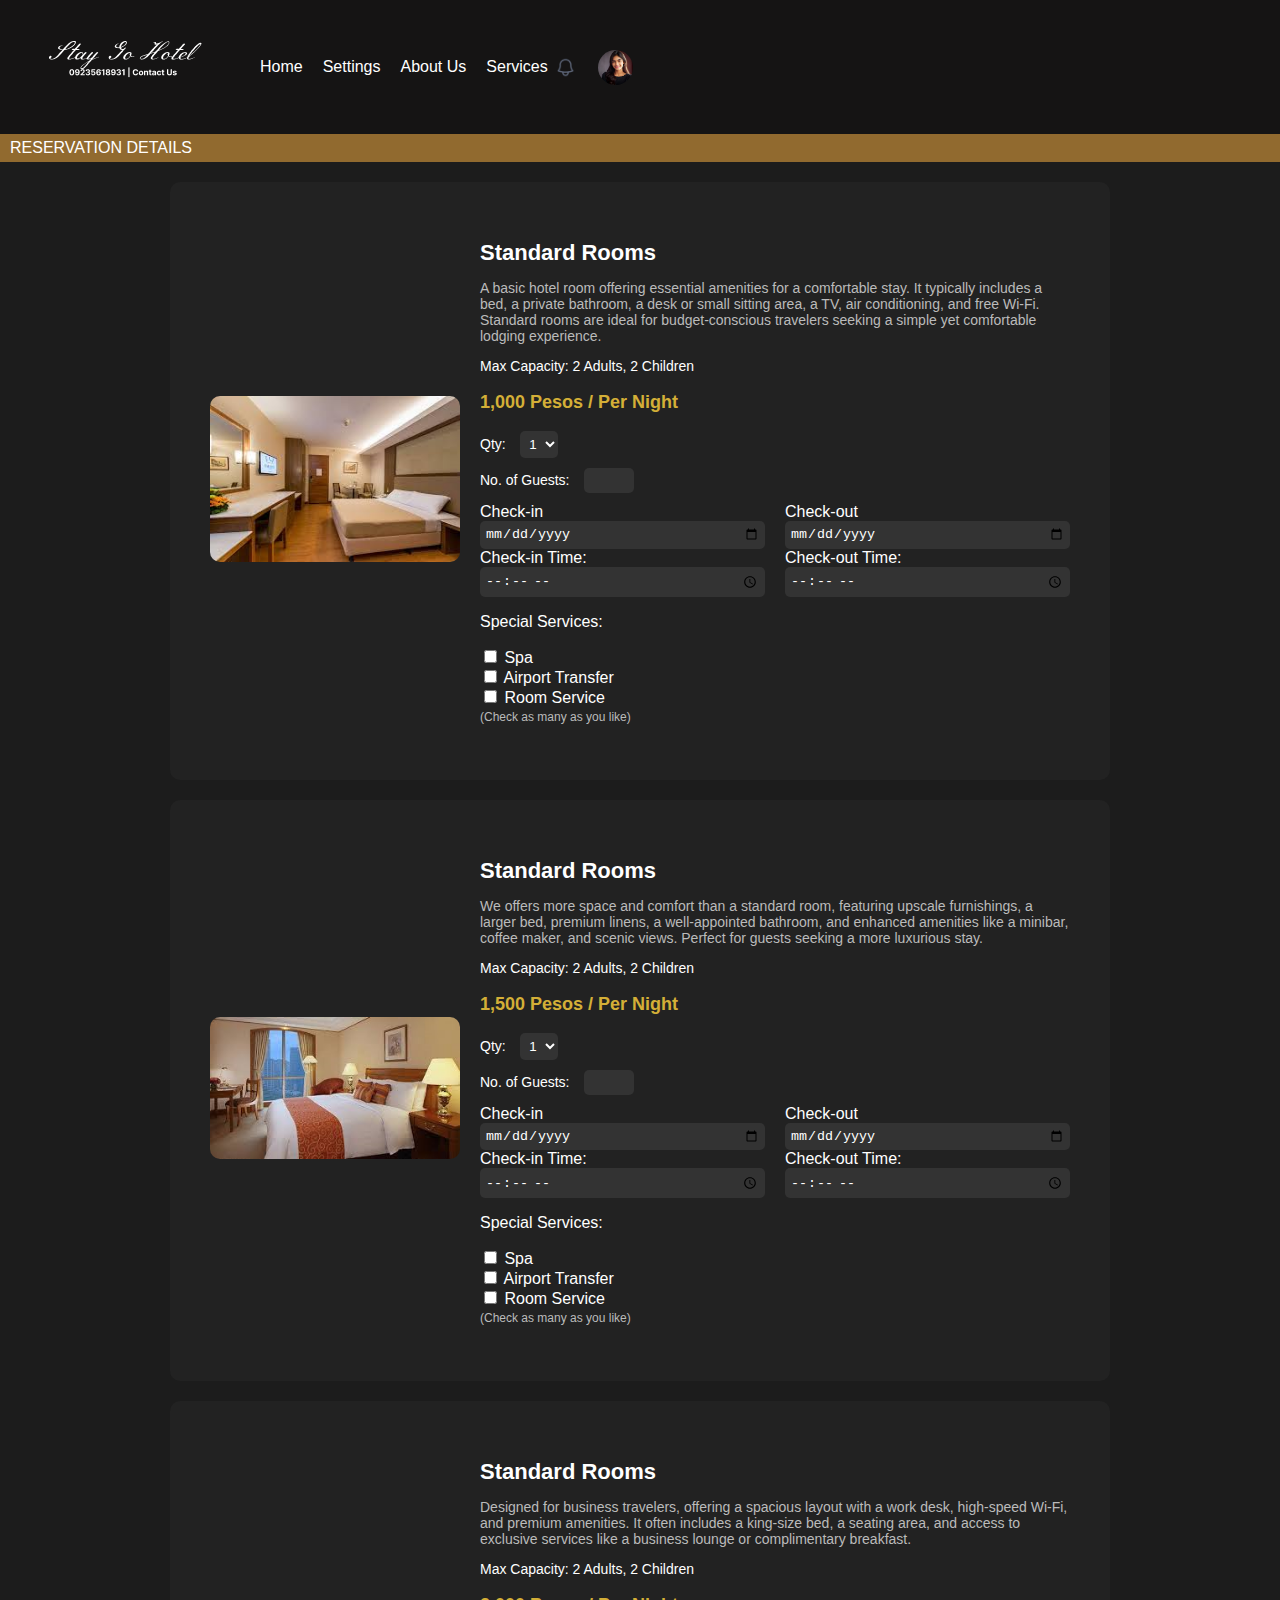
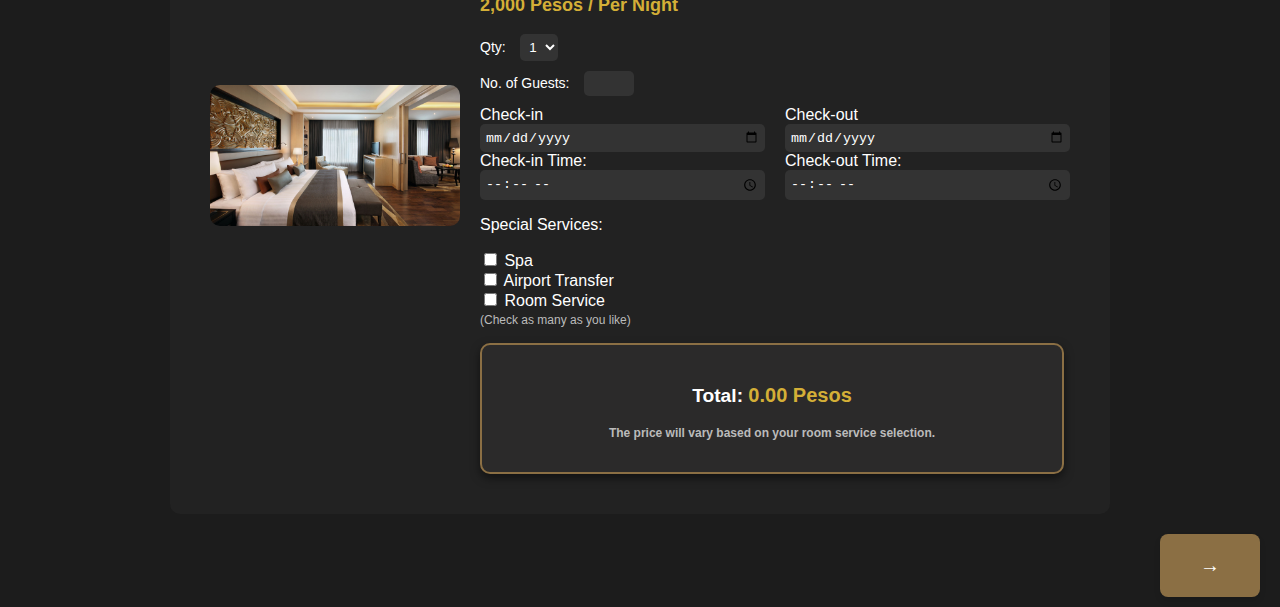
<file: 3room.html>
<!DOCTYPE html>
<html lang="en">
<head>
    <meta charset="UTF-8">
    <meta name="viewport" content="width=device-width, initial-scale=1.0">
    <title>Reservation Details</title>
    <link rel="stylesheet" href="3room.css">
</head>
<body>

    <nav class="navbar">
        <header class="navbar">
            <div class="logo">
                <a href=""><img src="images/logowithcontact.png" alt="Hotel Logo"></a>
            </div>
        <ul class="nav-links">
            <li><a href="#">Home</a></li>
            <li><a href="#">Settings</a></li>
            <li><a href="#">About Us</a></li>
            <li><a href="#">Services</a></li>
        </ul>
        <div class="nav-right">
            <img src="images/Notification.png" alt="Notifications" class="notification">
            <img src="images/pic.png" alt="Profile" class="profile">
        </div>
    </nav>

    <div class="section-header">
        <h2>RESERVATION DETAILS</h2>
    </div>

    <div class="container">
        <div class="content">
            <div class="room-image">
                <img src="images/standard room.png" alt="Standard Room">
            </div>
            <div class="room-details">
                <h2>Standard Rooms</h2>
                <p class="description">
                    A basic hotel room offering essential amenities for a comfortable stay. It typically includes a bed, a private bathroom, a desk or small sitting area, a TV, air conditioning, and free Wi-Fi. Standard rooms are ideal for budget-conscious travelers seeking a simple yet comfortable lodging experience.
                </p>
                <p class="capacity">Max Capacity: 2 Adults, 2 Children</p>
                <p class="price">1,000 Pesos / Per Night</p>

                <div class="input-group">
                    <label>Qty:</label>
                    <select>
                        <option>1</option>
                        <option>2</option>
                        <option>3</option>
                    </select>
                </div>

                <div class="input-group">
                    <label>No. of Guests:</label>
                    <input type="number" min="1" max="4">
                </div>

                <div class="checkin-checkout">
                    <div>
                        <label>Check-in</label>
                        <input type="date">
                    </div>
                    <div>
                        <label>Check-out</label>
                        <input type="date">
                    </div>
                </div>

                <div class="time-selection">
                    <div>
                        <label>Check-in Time:</label>
                        <input type="time">
                    </div>
                    <div>
                        <label>Check-out Time:</label>
                        <input type="time">
                    </div>
                </div>

                <div class="special-services">
                    <p>Special Services:</p>
                    <input type="checkbox"> Spa <br>
                    <input type="checkbox"> Airport Transfer <br>
                    <input type="checkbox"> Room Service <br>
                    <span class="note">(Check as many as you like)</span>
                </div>
            </div>
        </div>
    </div>

    <div class="container">
        <div class="content">
            <div class="room-image">
                <img src="images/deluxe.png" alt="Deluxe Room">
            </div>
            <div class="room-details">
                <h2>Standard Rooms</h2>
                <p class="description">
                    We offers more space and comfort than a standard room, featuring upscale furnishings, a larger bed, premium linens, a well-appointed bathroom, and 
enhanced amenities like a minibar, coffee maker, and scenic views. Perfect for guests seeking a more luxurious stay.
                </p>
                <p class="capacity">Max Capacity: 2 Adults, 2 Children</p>
                <p class="price">1,500 Pesos / Per Night</p>

                <div class="input-group">
                    <label>Qty:</label>
                    <select>
                        <option>1</option>
                        <option>2</option>
                        <option>3</option>
                    </select>
                </div>

                <div class="input-group">
                    <label>No. of Guests:</label>
                    <input type="number" min="1" max="4">
                </div>

                <div class="checkin-checkout">
                    <div>
                        <label>Check-in</label>
                        <input type="date">
                    </div>
                    <div>
                        <label>Check-out</label>
                        <input type="date">
                    </div>
                </div>

                <div class="time-selection">
                    <div>
                        <label>Check-in Time:</label>
                        <input type="time">
                    </div>
                    <div>
                        <label>Check-out Time:</label>
                        <input type="time">
                    </div>
                </div>

                <div class="special-services">
                    <p>Special Services:</p>
                    <input type="checkbox"> Spa <br>
                    <input type="checkbox"> Airport Transfer <br>
                    <input type="checkbox"> Room Service <br>
                    <span class="note">(Check as many as you like)</span>
                </div>
            </div>
        </div>
    </div>

    <div class="container">
        <div class="content">
            <div class="room-image">
                <img src="images/executive.png" alt="Executive Room">
            </div>
            <div class="room-details">
                <h2>Standard Rooms</h2>
                <p class="description">
                    Designed for business travelers, offering a spacious layout with a work desk, high-speed Wi-Fi, and premium amenities. It often includes a king-size bed, 
a seating area, and access to exclusive services like a business lounge or complimentary breakfast.
                </p>
                <p class="capacity">Max Capacity: 2 Adults, 2 Children</p>
                <p class="price">2,000 Pesos / Per Night</p>

                <div class="input-group">
                    <label>Qty:</label>
                    <select>
                        <option>1</option>
                        <option>2</option>
                        <option>3</option>
                    </select>
                </div>

                <div class="input-group">
                    <label>No. of Guests:</label>
                    <input type="number" min="1" max="4">
                </div>

                <div class="checkin-checkout">
                    <div>
                        <label>Check-in</label>
                        <input type="date">
                    </div>
                    <div>
                        <label>Check-out</label>
                        <input type="date">
                    </div>
                </div>

                <div class="time-selection">
                    <div>
                        <label>Check-in Time:</label>
                        <input type="time">
                    </div>
                    <div>
                        <label>Check-out Time:</label>
                        <input type="time">
                    </div>
                </div>

                <div class="special-services">
                    <p>Special Services:</p>
                    <input type="checkbox"> Spa <br>
                    <input type="checkbox"> Airport Transfer <br>
                    <input type="checkbox"> Room Service <br>
                    <span class="note">(Check as many as you like)</span>
                </div>

                <div class="total">
                    <p>Total: <span class="amount">0.00 Pesos</span></p>
                    <p class="note">The price will vary based on your room service selection.</p>
                </div>
            </div>
        </div>
    </div>

    <div class="next-button">
        <button onclick="goToNextPage()">→</button>
        </div>
    
        <script>
        function goToNextPage() {
            window.location.href = "confirmed.html";
        }
        </script>
    

</body>
</html>
</file>
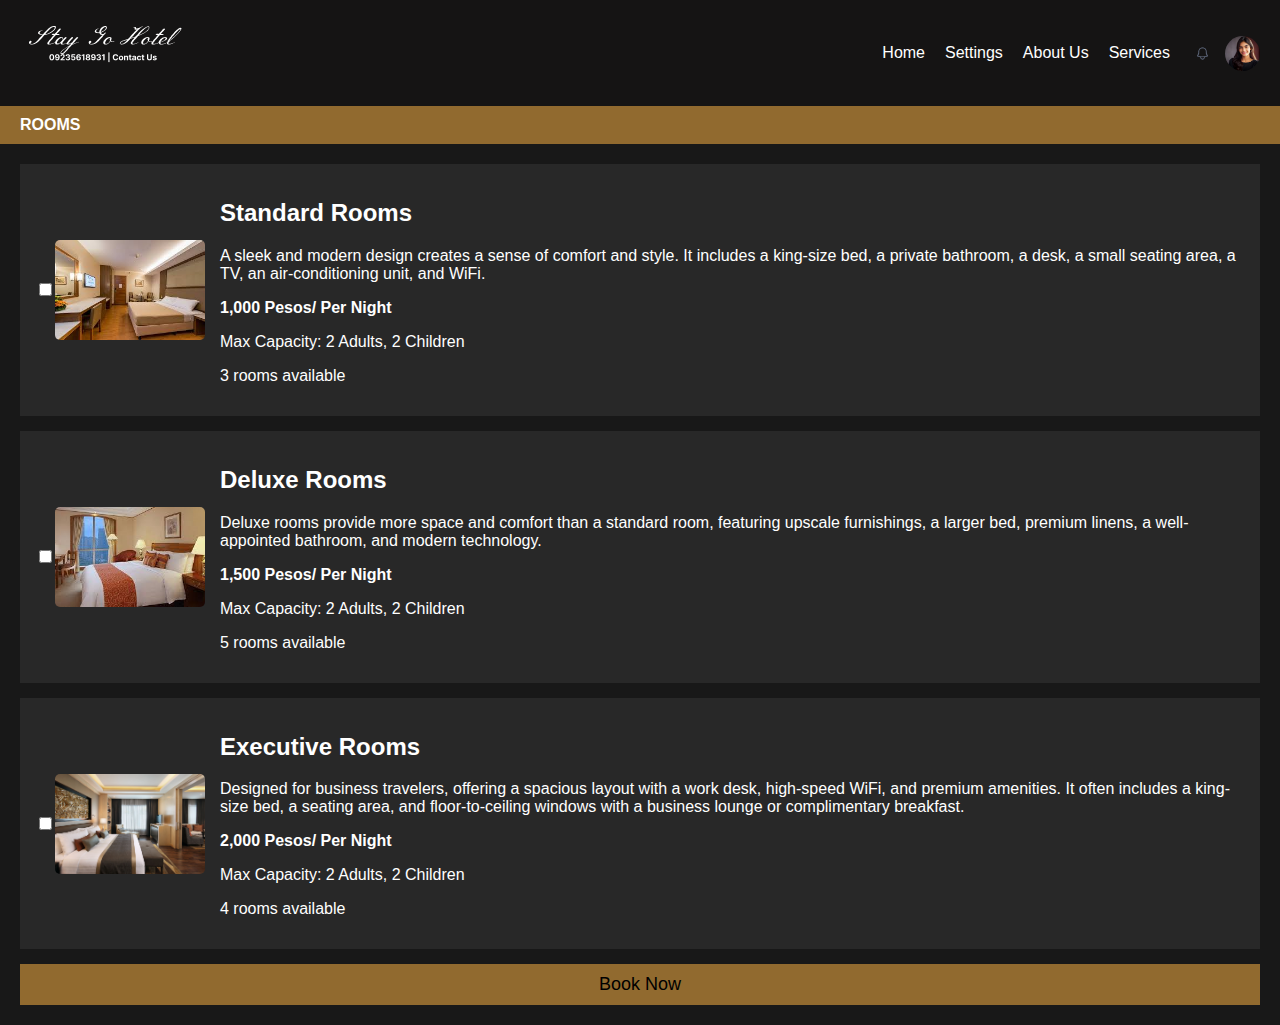
<file: booknow.html>
<!DOCTYPE html>
<html lang="en">
<head>
    <meta charset="UTF-8">
    <meta name="viewport" content="width=device-width, initial-scale=1.0">
    <title>Booking</title>
    <link rel="stylesheet" href="booknow.css">
</head>
<body>
    <header class="navbar">
        <div class="logo">
            <a href=""><img src="images/logowithcontact.png" alt="Hotel Logo"></a>
        </div>
        <nav>
            <a href="#">Home</a>
            <a href="#">Settings</a>
            <a href="#">About Us</a>
            <a href="#">Services</a>
            <img src="images/Notification.png" alt="Notifications" class="icon">
            <img src="images/pic.png" alt="User Avatar" class="avatar">
        </nav>
    </header>

    <div class="rooms-header">ROOMS</div>

    <main class="room-list">
        <div class="room">
            <input type="checkbox">
            <img src="images/standard room.png" alt="Standard Room">
            <div class="room-info">
                <h2>Standard Rooms</h2>
                <p>A sleek and modern design creates a sense of comfort and style. It includes a king-size bed, a private bathroom, a desk, a small seating area, a TV, an air-conditioning unit, and WiFi.</p>
                <p class="price">1,000 Pesos/ Per Night</p>
                <p>Max Capacity: 2 Adults, 2 Children</p>
                <p>3 rooms available</p>
            </div>
        </div>

        <div class="room">
            <input type="checkbox">
            <img src="images/deluxe.png" alt="Deluxe Room">
            <div class="room-info">
                <h2>Deluxe Rooms</h2>
                <p>Deluxe rooms provide more space and comfort than a standard room, featuring upscale furnishings, a larger bed, premium linens, a well-appointed bathroom, and modern technology.</p>
                <p class="price">1,500 Pesos/ Per Night</p>
                <p>Max Capacity: 2 Adults, 2 Children</p>
                <p>5 rooms available</p>
            </div>
        </div>

        <div class="room">
            <input type="checkbox">
            <img src="images/executive.png" alt="Executive Room">
            <div class="room-info">
                <h2>Executive Rooms</h2>
                <p>Designed for business travelers, offering a spacious layout with a work desk, high-speed WiFi, and premium amenities. It often includes a king-size bed, a seating area, and floor-to-ceiling windows with a business lounge or complimentary breakfast.</p>
                <p class="price">2,000 Pesos/ Per Night</p>
                <p>Max Capacity: 2 Adults, 2 Children</p>
                <p>4 rooms available</p>
            </div>
        </div>

        <button class="book-now">Book Now</button>
    </main>
</body>
</html>
</file>
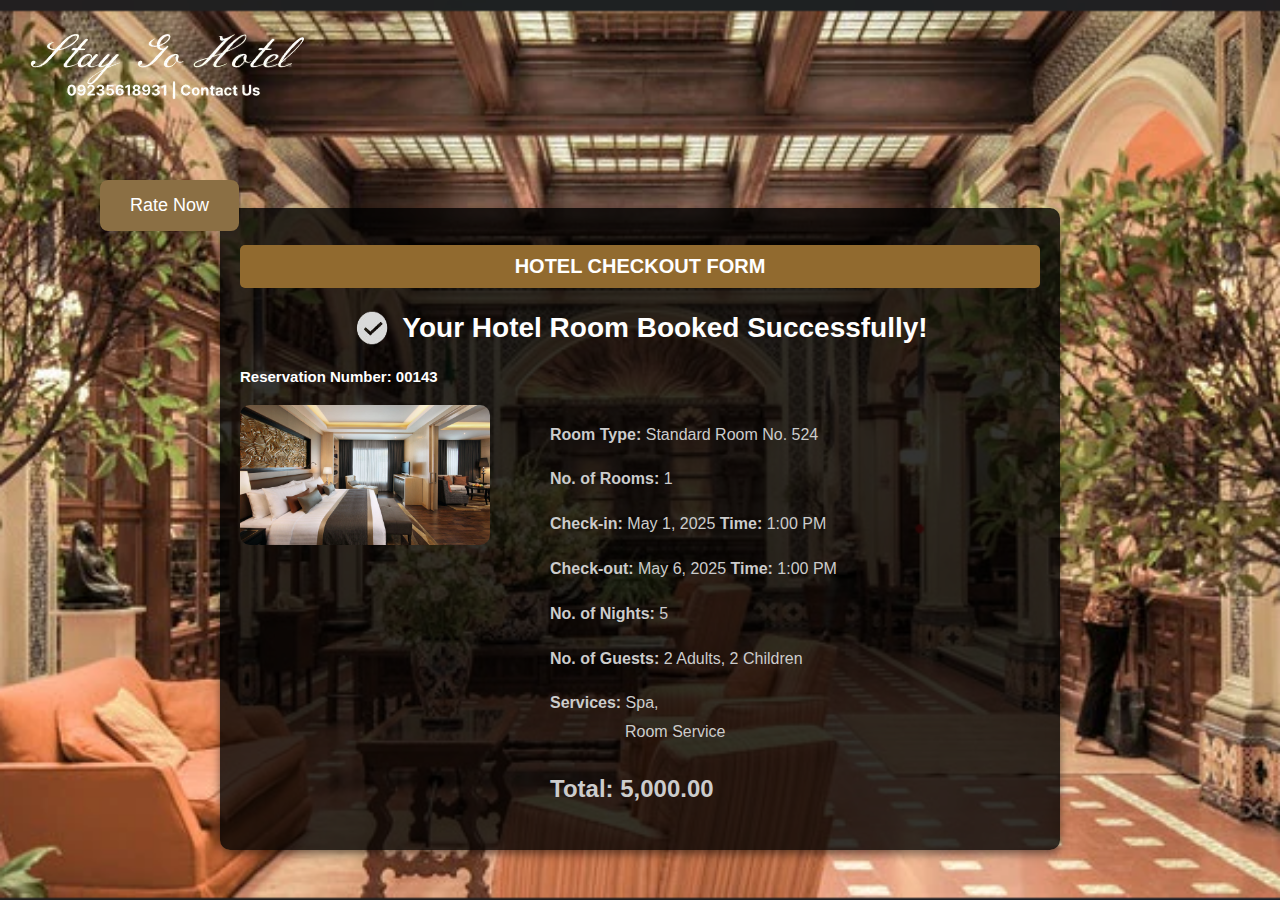
<file: confirmed.html>
<!DOCTYPE html>
<html lang="en">
<head>
    <meta charset="UTF-8">
    <meta name="viewport" content="width=device-width, initial-scale=1.0">
    <title>Hotel Reservation</title>
    <link rel="stylesheet" href="confirmed.css">
    <link href="https://fonts.googleapis.com/css2?family=Meie+Script&display=swap" rel="stylesheet">
</head>
<body>
    <div class="logo">
        <a href=""><img src="images/logo2.png" alt="Hotel Logo"></a>
        <button class="rate-button" onclick="goToFeedback()">Rate Now</button>
    </div>

    <div class="container">
        <div class="section-header">
            <h2>HOTEL CHECKOUT FORM</h2>
        </div>
        <div class="confirmation">
            <img src="images/check.png" alt="Success Icon" class="success-icon">
            <h1>Your Hotel Room Booked Successfully!</h1>
        </div>
        <div class="reservation-number">
            <h2>Reservation Number: 00143</h2>
        </div>
        <div class="content">
            <div class="room-image">
                <img src="images/executive.png" alt="Executive Room">
            </div>
            <div class="room-details">
                <p><strong>Room Type:</strong> Standard Room No. 524</p>
                <p><strong>No. of Rooms:</strong> 1</p>
                <p><strong>Check-in:</strong> May 1, 2025 <strong>Time:</strong> 1:00 PM</p>
                <p><strong>Check-out:</strong> May 6, 2025 <strong>Time:</strong> 1:00 PM</p>
                <p><strong>No. of Nights:</strong> 5</p>
                <p><strong>No. of Guests:</strong> 2 Adults, 2 Children</p>
                <p><strong>Services:</strong> Spa, <br><span class="indented">Room Service</span></p>
                <h2><strong>Total:</strong> 5,000.00</h2>
            </div>
        </div>
    </div>

    <script>
        function goToFeedback() {
            window.location.href = "feedback.html";
        }
    </script>
</body>
</html>
</file>
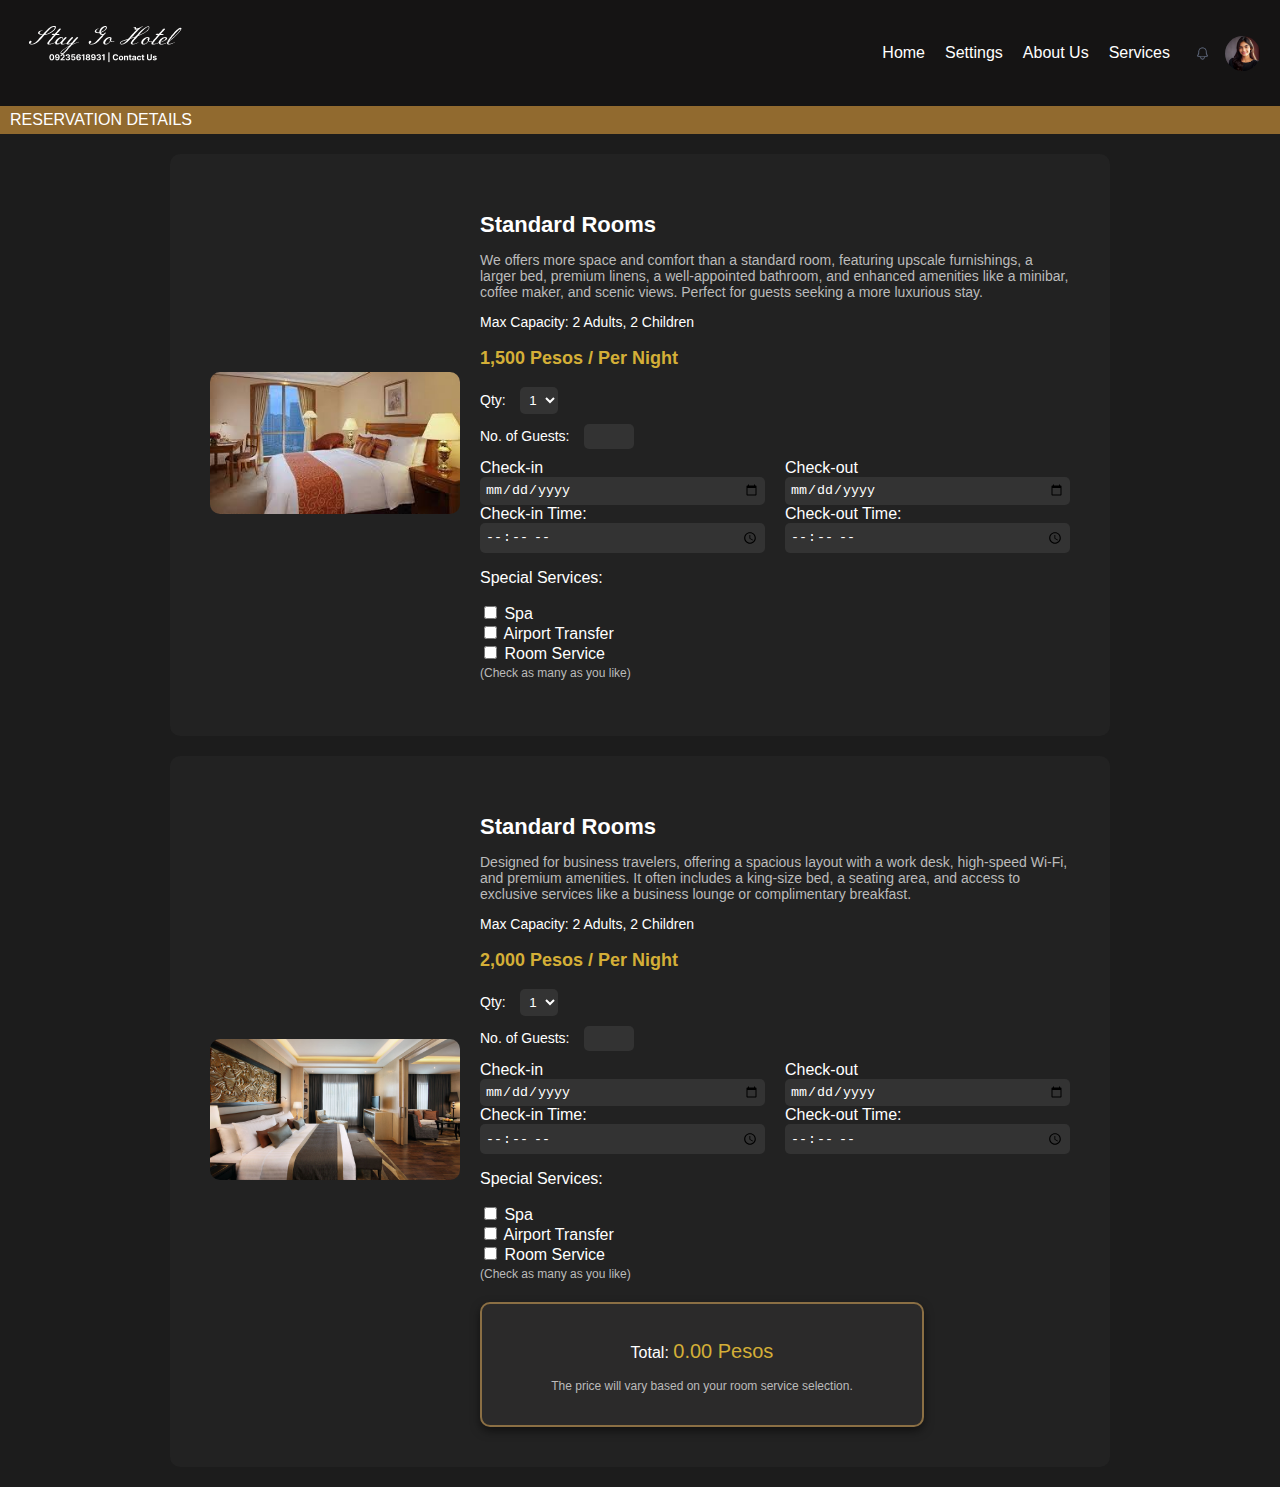
<file: DeluxeExecutive.html>
<!DOCTYPE html>
<html lang="en">
<head>
    <meta charset="UTF-8">
    <meta name="viewport" content="width=device-width, initial-scale=1.0">
    <title>Reservation Details</title>
    <link rel="stylesheet" href="DeluxeExecutive.css">
</head>
<body>
    <header class="navbar">
        <div class="logo">
            <a href=""><img src="images/logowithcontact.png" alt="Hotel Logo"></a>
        </div>
        <nav>
            <a href="#">Home</a>
            <a href="#">Settings</a>
            <a href="#">About Us</a>
            <a href="#">Services</a>
            <img src="images/Notification.png" alt="Notifications" class="icon">
            <img src="images/pic.png" alt="User Avatar" class="avatar">
        </nav>
    </header>
    <div class="section-header">
        <h2>RESERVATION DETAILS</h2>
    </div>

    <div class="container">
        <div class="content">
            <div class="room-image">
                <img src="images/deluxe.png" alt="Standard Room">
            </div>
            <div class="room-details">
                <h2>Standard Rooms</h2>
                <p class="description">
                    We offers more space and comfort than a standard room, featuring upscale furnishings, a larger bed, premium linens, a well-appointed bathroom, and 
enhanced amenities like a minibar, coffee maker, and scenic views. Perfect for guests seeking a more luxurious stay.
                </p>
                <p class="capacity">Max Capacity: 2 Adults, 2 Children</p>
                <p class="price">1,500 Pesos / Per Night</p>

                <div class="input-group">
                    <label>Qty:</label>
                    <select>
                        <option>1</option>
                        <option>2</option>
                        <option>3</option>
                    </select>
                </div>

                <div class="input-group">
                    <label>No. of Guests:</label>
                    <input type="number" min="1" max="4">
                </div>

                <div class="checkin-checkout">
                    <div>
                        <label>Check-in</label>
                        <input type="date">
                    </div>
                    <div>
                        <label>Check-out</label>
                        <input type="date">
                    </div>
                </div>

                <div class="time-selection">
                    <div>
                        <label>Check-in Time:</label>
                        <input type="time">
                    </div>
                    <div>
                        <label>Check-out Time:</label>
                        <input type="time">
                    </div>
                </div>

                <div class="special-services">
                    <p>Special Services:</p>
                    <input type="checkbox"> Spa <br>
                    <input type="checkbox"> Airport Transfer <br>
                    <input type="checkbox"> Room Service <br>
                    <span class="note">(Check as many as you like)</span>
                </div>

            </div>
        </div>
    </div>

    <div class="container">
        <div class="content">
            <div class="room-image">
                <img src="images/executive.png" alt="Standard Room">
            </div>
            <div class="room-details">
                <h2>Standard Rooms</h2>
                <p class="description">
                    Designed for business travelers, offering a spacious layout with a work desk, high-speed Wi-Fi, and premium amenities. It often includes a king-size bed, 
a seating area, and access to exclusive services like a business lounge or complimentary breakfast.
                </p>
                <p class="capacity">Max Capacity: 2 Adults, 2 Children</p>
                <p class="price">2,000 Pesos / Per Night</p>

                <div class="input-group">
                    <label>Qty:</label>
                    <select>
                        <option>1</option>
                        <option>2</option>
                        <option>3</option>
                    </select>
                </div>

                <div class="input-group">
                    <label>No. of Guests:</label>
                    <input type="number" min="1" max="4">
                </div>

                <div class="checkin-checkout">
                    <div>
                        <label>Check-in</label>
                        <input type="date">
                    </div>
                    <div>
                        <label>Check-out</label>
                        <input type="date">
                    </div>
                </div>

                <div class="time-selection">
                    <div>
                        <label>Check-in Time:</label>
                        <input type="time">
                    </div>
                    <div>
                        <label>Check-out Time:</label>
                        <input type="time">
                    </div>
                </div>

                <div class="special-services">
                    <p>Special Services:</p>
                    <input type="checkbox"> Spa <br>
                    <input type="checkbox"> Airport Transfer <br>
                    <input type="checkbox"> Room Service <br>
                    <span class="note">(Check as many as you like)</span>
                </div>

                <div class="total">
                    <p>Total: <span class="amount">0.00 Pesos</span></p>
                    <p class="note">The price will vary based on your room service selection.</p>
                </div>
            </div>
        </div>
    </div>

</body>
</html>
</file>
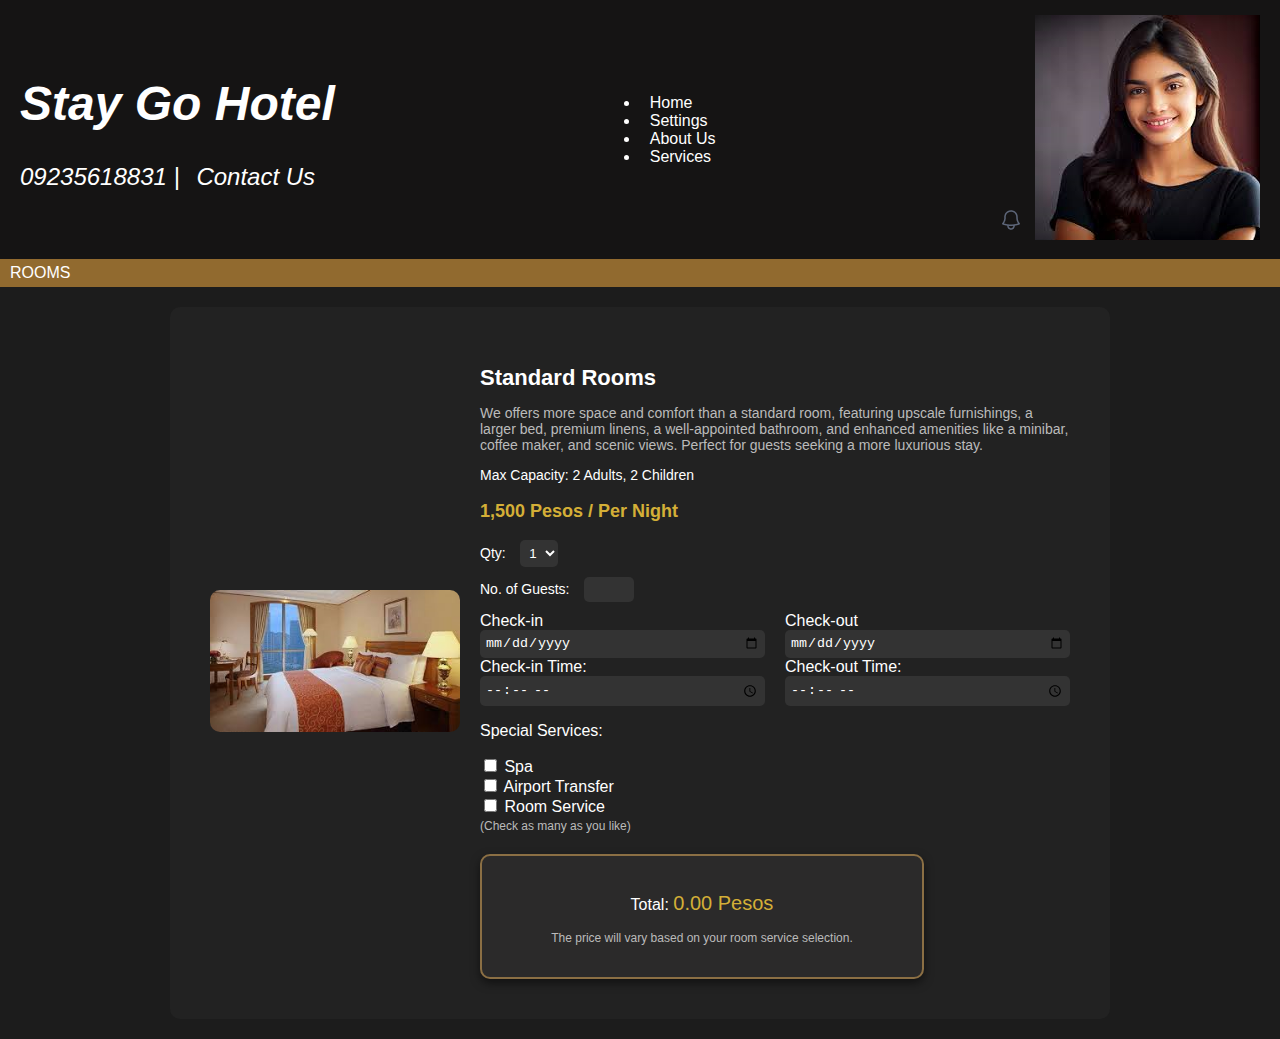
<file: deluxereserve.html>
<!DOCTYPE html>
<html lang="en">
<head>
    <meta charset="UTF-8">
    <meta name="viewport" content="width=device-width, initial-scale=1.0">
    <title>Reservation Details</title>
    <link rel="stylesheet" href="deluxe.css">
</head>
<body>

    <!-- Navbar Section -->
    <nav class="navbar">
        <div class="logo">
            <h1>Stay Go Hotel</h1>
            <p>09235618831 | <a href="#">Contact Us</a></p>
        </div>
        <ul class="nav-links">
            <li><a href="#">Home</a></li>
            <li><a href="#">Settings</a></li>
            <li><a href="#">About Us</a></li>
            <li><a href="#">Services</a></li>
        </ul>
        <div class="nav-right">
            <img src="images/Notification.png" alt="Notifications" class="notification">
            <img src="images/pic.png" alt="Profile" class="profile">
        </div>
    </nav>

    <!-- Page Section Title -->
    <div class="section-header">
        <h2>ROOMS</h2>
    </div>

    <!-- Reservation Details Section -->
    <div class="container">
        <div class="content">
            <div class="room-image">
                <img src="images/deluxe.png" alt="Standard Room">
            </div>
            <div class="room-details">
                <h2>Standard Rooms</h2>
                <p class="description">
                    We offers more space and comfort than a standard room, featuring upscale furnishings, a larger bed, premium linens, a well-appointed bathroom, and 
enhanced amenities like a minibar, coffee maker, and scenic views. Perfect for guests seeking a more luxurious stay.
                </p>
                <p class="capacity">Max Capacity: 2 Adults, 2 Children</p>
                <p class="price">1,500 Pesos / Per Night</p>

                <div class="input-group">
                    <label>Qty:</label>
                    <select>
                        <option>1</option>
                        <option>2</option>
                        <option>3</option>
                    </select>
                </div>

                <div class="input-group">
                    <label>No. of Guests:</label>
                    <input type="number" min="1" max="4">
                </div>

                <div class="checkin-checkout">
                    <div>
                        <label>Check-in</label>
                        <input type="date">
                    </div>
                    <div>
                        <label>Check-out</label>
                        <input type="date">
                    </div>
                </div>

                <div class="time-selection">
                    <div>
                        <label>Check-in Time:</label>
                        <input type="time">
                    </div>
                    <div>
                        <label>Check-out Time:</label>
                        <input type="time">
                    </div>
                </div>

                <div class="special-services">
                    <p>Special Services:</p>
                    <input type="checkbox"> Spa <br>
                    <input type="checkbox"> Airport Transfer <br>
                    <input type="checkbox"> Room Service <br>
                    <span class="note">(Check as many as you like)</span>
                </div>

                <div class="total">
                    <p>Total: <span class="amount">0.00 Pesos</span></p>
                    <p class="note">The price will vary based on your room service selection.</p>
                </div>
            </div>
        </div>
    </div>

</body>
</html>
</file>
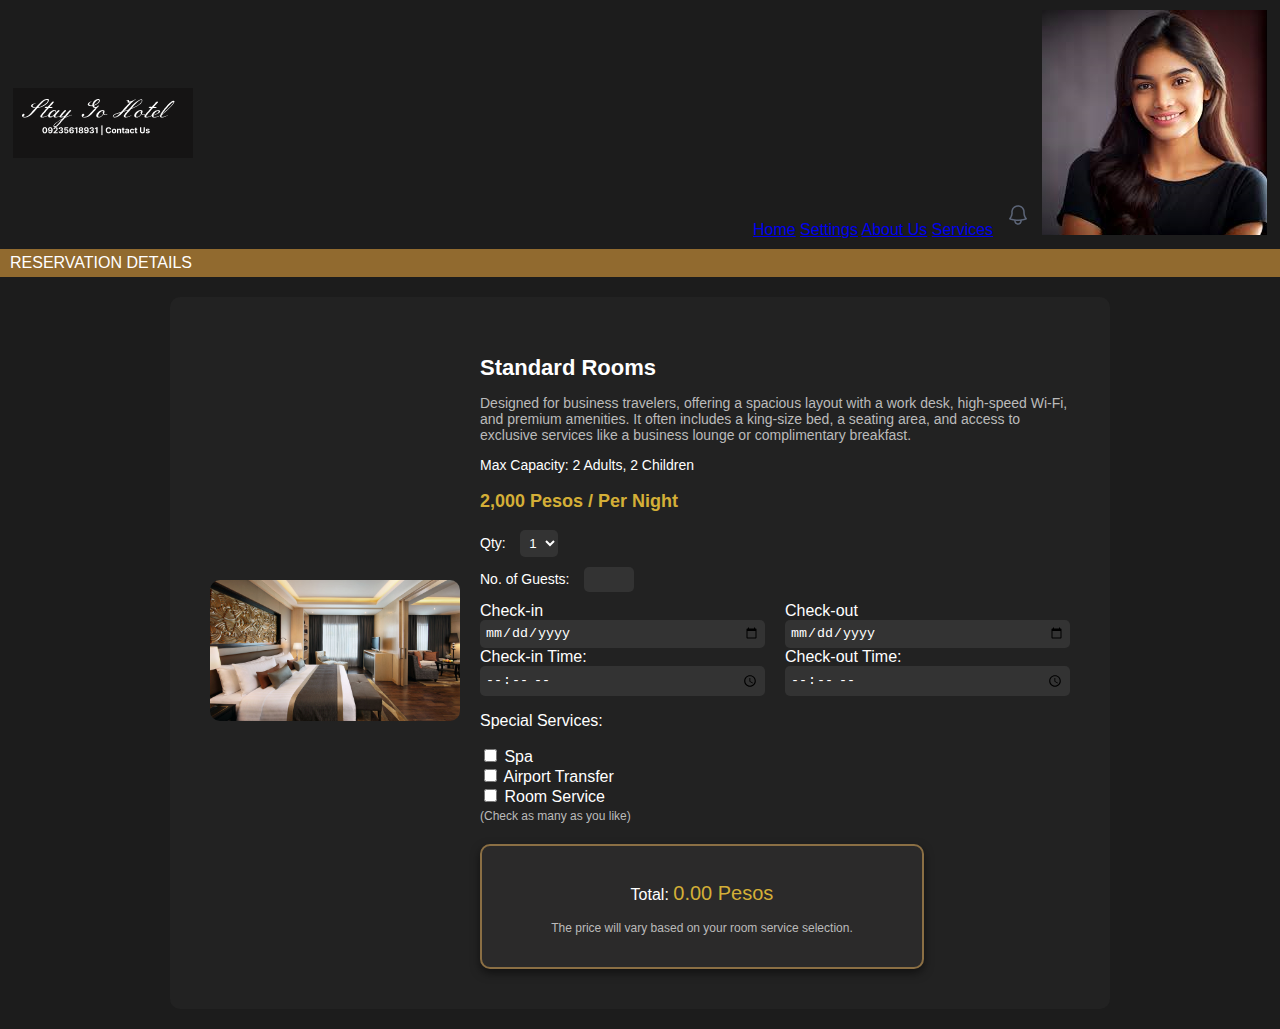
<file: executivereserve.html>
<!DOCTYPE html>
<html lang="en">
<head>
    <meta charset="UTF-8">
    <meta name="viewport" content="width=device-width, initial-scale=1.0">
    <title>Reservation Details</title>
    <link rel="stylesheet" href="executive.css">
</head>
<body>
    <header class="navbar">
        <div class="logo">
            <a href=""><img src="images/logowithcontact.png" alt="Hotel Logo"></a>
        </div>
        <nav>
            <a href="#">Home</a>
            <a href="#">Settings</a>
            <a href="#">About Us</a>
            <a href="#">Services</a>
            <img src="images/Notification.png" alt="Notifications" class="icon">
            <img src="images/pic.png" alt="User Avatar" class="avatar">
        </nav>
    </header>

    <div class="section-header">
        <h2>RESERVATION DETAILS</h2>
    </div>

    <div class="container">
        <div class="content">
            <div class="room-image">
                <img src="images/executive.png" alt="Standard Room">
            </div>
            <div class="room-details">
                <h2>Standard Rooms</h2>
                <p class="description">
                    Designed for business travelers, offering a spacious layout with a work desk, high-speed Wi-Fi, and premium amenities. It often includes a king-size bed, 
a seating area, and access to exclusive services like a business lounge or complimentary breakfast.
                </p>
                <p class="capacity">Max Capacity: 2 Adults, 2 Children</p>
                <p class="price">2,000 Pesos / Per Night</p>

                <div class="input-group">
                    <label>Qty:</label>
                    <select>
                        <option>1</option>
                        <option>2</option>
                        <option>3</option>
                    </select>
                </div>

                <div class="input-group">
                    <label>No. of Guests:</label>
                    <input type="number" min="1" max="4">
                </div>

                <div class="checkin-checkout">
                    <div>
                        <label>Check-in</label>
                        <input type="date">
                    </div>
                    <div>
                        <label>Check-out</label>
                        <input type="date">
                    </div>
                </div>

                <div class="time-selection">
                    <div>
                        <label>Check-in Time:</label>
                        <input type="time">
                    </div>
                    <div>
                        <label>Check-out Time:</label>
                        <input type="time">
                    </div>
                </div>

                <div class="special-services">
                    <p>Special Services:</p>
                    <input type="checkbox"> Spa <br>
                    <input type="checkbox"> Airport Transfer <br>
                    <input type="checkbox"> Room Service <br>
                    <span class="note">(Check as many as you like)</span>
                </div>

                <div class="total">
                    <p>Total: <span class="amount">0.00 Pesos</span></p>
                    <p class="note">The price will vary based on your room service selection.</p>
                </div>
            </div>
        </div>
    </div>

</body>
</html>
</file>
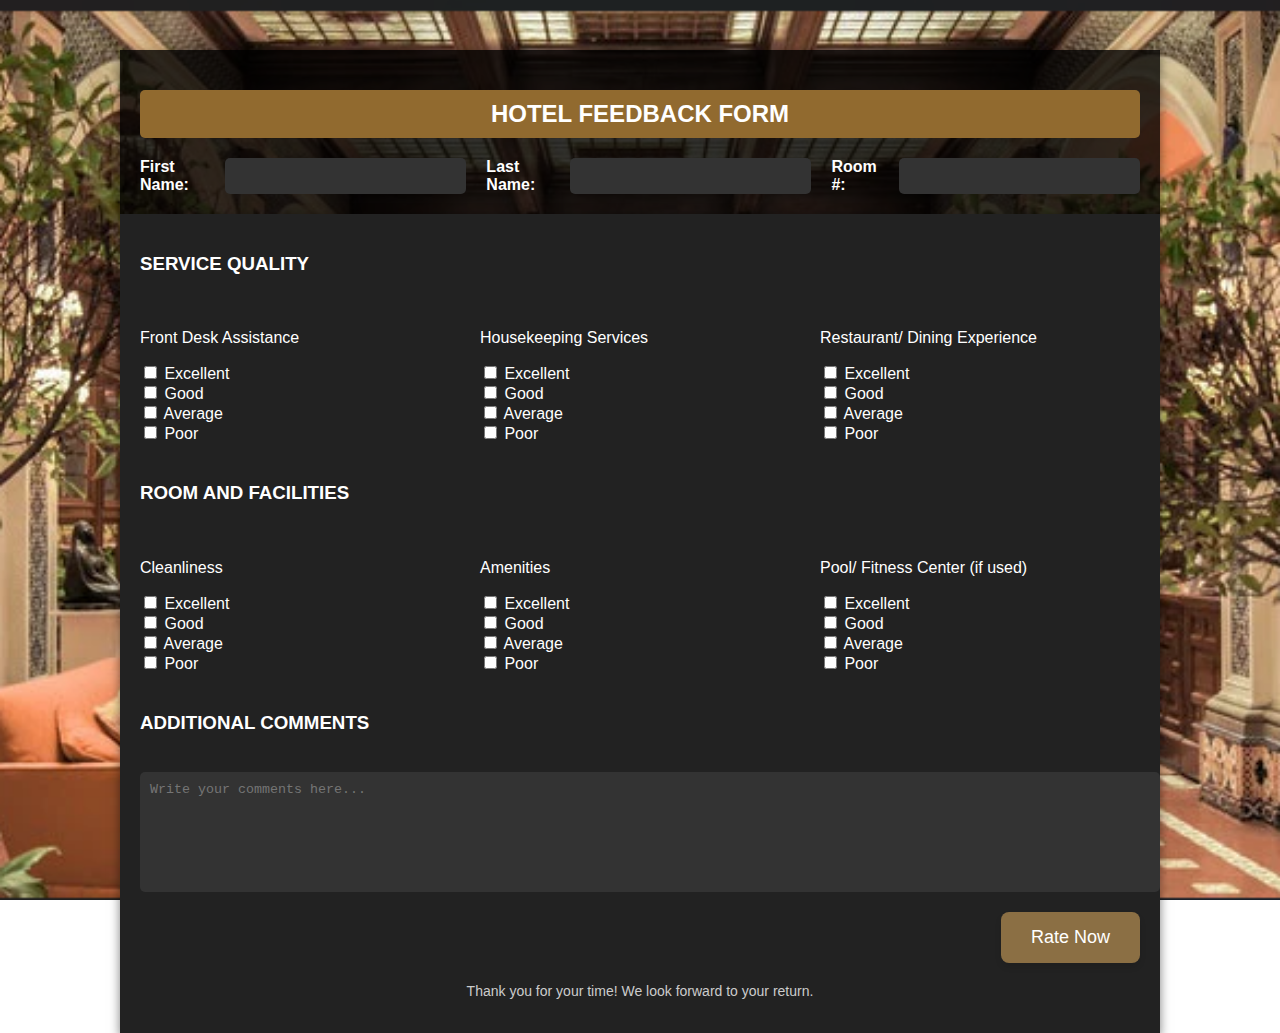
<file: feedback.html>
<!DOCTYPE html>
<html lang="en">
<head>
    <meta charset="UTF-8">
    <meta name="viewport" content="width=device-width, initial-scale=1.0">
    <title>Hotel Feedback Form</title>
    <link rel="stylesheet" href="feedback.css">
    <link href="https://fonts.googleapis.com/css2?family=Meie+Script&display=swap" rel="stylesheet">
</head>
<body>
    <div class="container">
        <div class="section-header">
            <h2>HOTEL FEEDBACK FORM</h2>
        </div>
        <div class="personal-info">
            <div class="form-row">
                <label for="first-name">First Name:</label>
                <input type="text" id="first-name" name="first-name">
                <label for="last-name">Last Name:</label>
                <input type="text" id="last-name" name="last-name">
                <label for="room-number">Room #:</label>
                <input type="text" id="room-number" name="room-number">
            </div>
        </div>
    </div>
    <div class="belowcontainer">
        <div class="feedback-form">
            <h3>SERVICE QUALITY</h3>
            <div class="form-section">
                <div>
                    <p>Front Desk Assistance</p>
                    <label><input type="checkbox"> Excellent</label><br>
                    <label><input type="checkbox"> Good</label><br>
                    <label><input type="checkbox"> Average</label><br>
                    <label><input type="checkbox"> Poor</label>
                </div>
                <div>
                    <p>Housekeeping Services</p>
                    <label><input type="checkbox"> Excellent</label><br>
                    <label><input type="checkbox"> Good</label><br>
                    <label><input type="checkbox"> Average</label><br>
                    <label><input type="checkbox"> Poor</label>
                </div>
                <div>
                    <p>Restaurant/ Dining Experience</p>
                    <label><input type="checkbox"> Excellent</label><br>
                    <label><input type="checkbox"> Good</label><br>
                    <label><input type="checkbox"> Average</label><br>
                    <label><input type="checkbox"> Poor</label>
                </div>
            </div>
            <h3>ROOM AND FACILITIES</h3>
            <div class="form-section">
                <div>
                    <p>Cleanliness</p>
                    <label><input type="checkbox"> Excellent</label><br>
                    <label><input type="checkbox"> Good</label><br>
                    <label><input type="checkbox"> Average</label><br>
                    <label><input type="checkbox"> Poor</label>
                </div>
                <div>
                    <p>Amenities</p>
                    <label><input type="checkbox"> Excellent</label><br>
                    <label><input type="checkbox"> Good</label><br>
                    <label><input type="checkbox"> Average</label><br>
                    <label><input type="checkbox"> Poor</label>
                </div>
                <div>
                    <p>Pool/ Fitness Center (if used)</p>
                    <label><input type="checkbox"> Excellent</label><br>
                    <label><input type="checkbox"> Good</label><br>
                    <label><input type="checkbox"> Average</label><br>
                    <label><input type="checkbox"> Poor</label>
                </div>
            </div>
            <h3>ADDITIONAL COMMENTS</h3>
            <textarea placeholder="Write your comments here..."></textarea>
            <button class="rate-button">Rate Now</button>
        </div>
        <p class="footer-text">Thank you for your time! We look forward to your return.</p>
    </div>
</body>
</html>
</file>
<file: 3room.css>
body {
    background-color: #1c1c1c;
    color: white;
    font-family: Arial, sans-serif;
    margin: 0;
    padding: 0;
}

.navbar {
    display: flex;
    justify-content: space-between;
    align-items: center;
    padding: 15px 20px;
    background: #151414;
}

.nav-menu {
    display: flex;
    gap: 20px; 
}

.nav-menu a {
    text-decoration: none;
    color: white;
    font-size: 16px;
    padding: 5px 10px; 
}

.logo h1 {
    font-family: 'Cursive', sans-serif;
    font-size: 22px;
    margin: 0;
    color: white;
}

.logo p {
    font-size: 12px;
    margin: 0;
    color: #ccc;
}

.logo a {
    color: #ccc;
    text-decoration: none;
}

.nav-links {
    list-style: none;
    display: flex;
    gap: 20px;
}

.nav-links li {
    display: inline;
}

.nav-links a {
    color: white;
    text-decoration: none;
    font-size: 16px;
}

.nav-links a:hover {
    color: #d4af37;
}

.nav-right {
    display: flex;
    align-items: center;
    gap: 15px;
}

.notification {
    width: 35px;
    height: 35px;
}

.profile {
    width: 35px;
    height: 35px;
    border-radius: 50%;
    object-fit: cover;
}

.section-header h2 {
    font-size: 16px;
    font-weight: normal;  
    background-color: #916A2F;
    margin: 0;
    padding: 5px 10px;
}


.container {
    width: 90%;
    max-width: 900px;
    background: #222;
    padding: 20px;
    border-radius: 10px;
    margin: 20px auto;
}

.content {
    display: flex;
    align-items: center;
    padding: 20px;
}

.room-image img {
    width: 250px;
    border-radius: 10px;
}

.room-details {
    flex-grow: 1;
    padding-left: 20px;
}

h2 {
    font-size: 22px;
    margin-bottom: 5px;
}

.description {
    font-size: 14px;
    color: #bbb;
}

.capacity {
    font-size: 14px;
    margin: 10px 0;
}

.price {
    font-size: 18px;
    font-weight: bold;
    color: #d4af37;
}

.input-group {
    margin: 10px 0;
}

.input-group label {
    font-size: 14px;
    margin-right: 10px;
}

input, select {
    background: #333;
    color: white;
    border: none;
    padding: 5px;
    border-radius: 5px;
}

.checkin-checkout {
    display: flex;
    justify-content: space-between; 
    gap: 20px; 
}

.checkin-checkout div {
    flex: 1; 
    display: flex;
    flex-direction: column;
}

.time-selection {
    display: flex;
    justify-content: space-between; 
    gap: 20px;
}

.time-selection div {
    flex: 1; 
    display: flex;
    flex-direction: column;
}

.special-services {
    margin: 15px 0;
}

.note {
    font-size: 12px;
    color: #bbb;
}

.amount {
    font-size: 20px;
    color: #d4af37;
}
body {
    background-color: #1c1c1c;
    color: white;
    font-family: Arial, sans-serif;
    margin: 0;
    padding: 0;
}

.container {
    width: 90%;
    max-width: 900px;
    background: #222;
    padding: 20px;
    border-radius: 10px;
    margin: 20px auto;
}

.content {
    display: flex;
    align-items: center;
    padding: 20px;
}

.room-image img {
    width: 250px;
    border-radius: 10px;
}

.room-details {
    flex-grow: 1;
    padding-left: 20px;
}

h2 {
    font-size: 22px;
    margin-bottom: 5px;
}

.description {
    font-size: 14px;
    color: #bbb;
}

.capacity {
    font-size: 14px;
    margin: 10px 0;
}

.price {
    font-size: 18px;
    font-weight: bold;
    color: #d4af37;
}

.input-group {
    margin: 10px 0;
}

.input-group label {
    font-size: 14px;
    margin-right: 10px;
}

input, select {
    background: #333;
    color: white;
    border: none;
    padding: 5px;
    border-radius: 5px;
}

.checkin-checkout {
    display: flex;
    justify-content: space-between; 
    gap: 20px; 
}

.checkin-checkout div {
    flex: 1; 
    display: flex;
    flex-direction: column;
}

.time-selection {
    display: flex;
    justify-content: space-between; 
    gap: 20px;
}

.time-selection div {
    flex: 1; 
    display: flex;
    flex-direction: column;
}
.special-services {
    margin: 15px 0;
}

.note {
    font-size: 12px;
    color: #bbb;
}

.amount {
    font-size: 20px;
    color: #d4af37;
}

.next-button {
    text-align: right; 
    margin-top: 5px;
    margin-right: 20px; 
    margin-bottom: 10px; 
}

.next-button button {
    background-color: #8B6F44;
    color: white;
    border: none;
    padding: 20px 40px; /* Increased padding for a larger button */
    font-size: 20px; /* Increased font size */
    border-radius: 8px; /* Slightly larger border radius */
    cursor: pointer;
    box-shadow: 0 4px 6px rgba(0, 0, 0, 0.1);
}

.next-button button:hover {
    background-color: #d4af37;
}

.total-wrapper {
    width: 100%;
    display: flex;
    justify-content: center;
    margin: 30px 0;
}

.total {
    background-color: #2b2a2a;
    padding: 20px 40px;
    text-align: center;
    border-radius: 10px;
    border: 2px solid #8B6F44;
    box-shadow: 0px 4px 10px rgba(0, 0, 0, 0.5);
    font-size: 1.2em;
    font-weight: bold;
    color: white;
    max-width: 500px;
    width: 100%;
}
</file>
<file: booknow.css>
body {
        font-family: Arial, sans-serif;
        background-color: #181818;
        color: white;
        margin: 0;
        padding: 0;
    }
    .navbar {
        display: flex;
        justify-content: space-between;
        align-items: center;
        padding: 15px 20px;
        background: #151414;
    }
    .logo {
        font-style: italic;
        font-size: 24px;
    }
    nav {
        display: flex;
        align-items: center;
    }
    nav a {
        margin: 0 10px;
        color: white;
        text-decoration: none;
    }

    nav a:hover {
        text-decoration: underline;
    }
    .icon {
        width: 25px;
        height: 25px;
        margin-left: 10px;
    }
    .avatar {
        width: 35px;
        height: 35px;
        border-radius: 50%;
        margin-left: 10px;
    }
    .rooms-header {
        background: #916A2F;
        padding: 10px 20px;
        font-weight: bold;
    }
    .room-list {
        padding: 20px;
    }
    .room {
        display: flex;
        background: #282828;
        padding: 15px;
        margin-bottom: 15px;
        align-items: center;
    }
    .room img {
        width: 150px;
        height: 100px;
        object-fit: cover;
        margin-right: 15px;
        border-radius: 5px;
    }
    .room-info {
        flex: 1;
    }
    .price {
        font-weight: bold;
        margin-top: 5px;
    }
    .book-now {
        width: 100%;
        background: #916A2F;
        color: black;
        font-size: 18px;
        padding: 10px;
        border: none;
        cursor: pointer;
    }
</file>
<file: confirmed.css>
body {
    background-image: url("images/lobbybackground.png");
    background-size: cover;
    background-position: center;
    background-repeat: no-repeat;
    background-attachment: fixed;
    height: 100vh;
    width: 100vw;
    margin: 0;
    padding: 0;
    color: white;
    font-family: Arial, sans-serif;
}

.container {
    width: 90%;
    max-width: 800px;
    background: rgba(0, 0, 0, 0.8); 
    padding: 20px;
    border-radius: 10px;
    margin: 5px auto;
    box-shadow: 0px 4px 10px rgba(0, 0, 0, 0.5);
}

.section-header h2 {
    font-size: 20px;
    font-weight: bold;
    text-align: center;
    background-color: #916A2F;
    color: white;
    padding: 10px;
    border-radius: 5px;
    margin-bottom: 20px;
}

.confirmation {
    display: flex; 
    align-items: center; 
    justify-content: center; 
    gap: 10px; 
    text-align: center; 
    margin: 20px 0; 
}

.confirmation .success-icon {
    width: 40px; 
    height: 40px;
}

.confirmation h1 {
    font-size: 28px; 
    margin: 0; 
}

.reservation-number {
    text-align: left;
    margin-bottom: 20px;
}

.reservation-number h2 {
    font-size: 15px;
    color: white;
}

.content {
    display: flex;
    align-items: flex-start;
    gap: 20px;
}

.room-image img {
    width: 250px; 
    border-radius: 10px;
}

.room-details {
    flex-grow: 1;
    font-size: 16px;
    line-height: 1.8;
    color: #ccc;
    margin-left: 40px; 
}

.indented {
    margin-left: 75px; 
    display: inline-block; 
}

.rate-button {
    background-color: #8B6F44;
    color: white;
    border: none;
    padding: 15px 30px; 
    font-size: 18px; 
    border-radius: 8px; 
    cursor: pointer;
    box-shadow: 0 4px 6px rgba(0, 0, 0, 0.1);
    position: absolute; 
    top: 180px; 
    left: 100px; 
}

.rate-button:hover {
    background-color: #d4af37;
}
</file>
<file: DeluxeExecutive.css>
body {
    background-color: #1c1c1c;
    color: white;
    font-family: Arial, sans-serif;
    margin: 0;
    padding: 0;
}

.navbar {
    display: flex;
    justify-content: space-between;
    align-items: center;
    padding: 15px 20px;
    background: #151414;
}
.logo {
    font-style: italic;
    font-size: 24px;
}
nav {
    display: flex;
    align-items: center;
}
nav a {
    margin: 0 10px;
    color: white;
    text-decoration: none;
}

nav a:hover {
    text-decoration: underline;
}
.icon {
    width: 25px;
    height: 25px;
    margin-left: 10px;
}
.avatar {
    width: 35px;
    height: 35px;
    border-radius: 50%;
    margin-left: 10px;
}

.section-header h2 {
    font-size: 16px;
    font-weight: normal;  
    background-color: #916A2F; 
    margin: 0;
    padding: 5px 10px;
}

.container {
    width: 90%;
    max-width: 900px;
    background: #1E1E1E;
    padding: 20px;
    border-radius: 10px;
    margin: 20px auto;
}

.content {
    display: flex;
    align-items: center;
    padding: 20px;
}

.room-image img {
    width: 250px;
    border-radius: 10px;
}

.room-details {
    flex-grow: 1;
    padding-left: 20px;
}

h2 {
    font-size: 22px;
    margin-bottom: 5px;
}

.description {
    font-size: 14px;
    color: #bbb;
}

.capacity {
    font-size: 14px;
    margin: 10px 0;
}

.price {
    font-size: 18px;
    font-weight: bold;
    color: #d4af37;
}

.input-group {
    margin: 10px 0;
}

.input-group label {
    font-size: 14px;
    margin-right: 10px;
}

input, select {
    background: #333;
    color: white;
    border: none;
    padding: 5px;
    border-radius: 5px;
}

.checkin-checkout {
    display: flex;
    justify-content: space-between; 
    gap: 20px; 
}

.checkin-checkout div {
    flex: 1; 
    display: flex;
    flex-direction: column;
}

.time-selection {
    display: flex;
    justify-content: space-between; 
    gap: 20px;
}

.time-selection div {
    flex: 1; 
    display: flex;
    flex-direction: column;
}
.special-services {
    margin: 15px 0;
}

.note {
    font-size: 12px;
    color: #bbb;
}

.total {
    margin-top: 20px;
    background-color: #2b2a2a;
    padding: 20px;
    width: 400px;
    text-align: center;
    border-radius: 10px;
    box-shadow: 0px 4px 10px rgba(0, 0, 0, 0.5);
    border: 2px solid #8B6F44;
}

.amount {
    font-size: 20px;
    color: #d4af37;
}
body {
    background-color: #1c1c1c;
    color: white;
    font-family: Arial, sans-serif;
    margin: 0;
    padding: 0;
}


.container {
    width: 90%;
    max-width: 900px;
    background: #222;
    padding: 20px;
    border-radius: 10px;
    margin: 20px auto;
}

.content {
    display: flex;
    align-items: center;
    padding: 20px;
}

.room-image img {
    width: 250px;
    border-radius: 10px;
}

.room-details {
    flex-grow: 1;
    padding-left: 20px;
}

h2 {
    font-size: 22px;
    margin-bottom: 5px;
}

.description {
    font-size: 14px;
    color: #bbb;
}

.capacity {
    font-size: 14px;
    margin: 10px 0;
}

.price {
    font-size: 18px;
    font-weight: bold;
    color: #d4af37;
}

.input-group {
    margin: 10px 0;
}

.input-group label {
    font-size: 14px;
    margin-right: 10px;
}

input, select {
    background: #333;
    color: white;
    border: none;
    padding: 5px;
    border-radius: 5px;
}

.checkin-checkout {
    display: flex;
    justify-content: space-between; 
    gap: 20px; 
}

.checkin-checkout div {
    flex: 1; 
    display: flex;
    flex-direction: column;
}

.time-selection {
    display: flex;
    justify-content: space-between; 
    gap: 20px;
}

.time-selection div {
    flex: 1; 
    display: flex;
    flex-direction: column;
}

.special-services {
    margin: 15px 0;
}

.note {
    font-size: 12px;
    color: #bbb;
}

.total {
    margin-top: 20px;
    background-color: #2b2a2a;
    padding: 20px;
    width: 400px;
    text-align: center;
    border-radius: 10px;
    box-shadow: 0px 4px 10px rgba(0, 0, 0, 0.5);
    border: 2px solid #8B6F44;
}

.amount {
    font-size: 20px;
    color: #d4af37;
}
</file>
<file: deluxe.css>
body {
    background-color: #1c1c1c;
    color: white;
    font-family: Arial, sans-serif;
    margin: 0;
    padding: 0;
}

.navbar {
    display: flex;
    justify-content: space-between;
    align-items: center;
    padding: 15px 20px;
    background: #151414;
}
.logo {
    font-style: italic;
    font-size: 24px;
}
nav {
    display: flex;
    align-items: center;
}
nav a {
    margin: 0 10px;
    color: white;
    text-decoration: none;
}

nav a:hover {
    text-decoration: underline;
}
.icon {
    width: 25px;
    height: 25px;
    margin-left: 10px;
}
.avatar {
    width: 35px;
    height: 35px;
    border-radius: 50%;
    margin-left: 10px;
}

.section-header h2 {
    font-size: 16px;
    font-weight: normal;  
    background-color: #916A2F; 
    margin: 0;
    padding: 5px 10px;
}

.container {
    width: 90%;
    max-width: 900px;
    background: #222;
    padding: 20px;
    border-radius: 10px;
    margin: 20px auto;
}

.content {
    display: flex;
    align-items: center;
    padding: 20px;
}

.room-image img {
    width: 250px;
    border-radius: 10px;
}

.room-details {
    flex-grow: 1;
    padding-left: 20px;
}

h2 {
    font-size: 22px;
    margin-bottom: 5px;
}

.description {
    font-size: 14px;
    color: #bbb;
}

.capacity {
    font-size: 14px;
    margin: 10px 0;
}

.price {
    font-size: 18px;
    font-weight: bold;
    color: #d4af37;
}

.input-group {
    margin: 10px 0;
}

.input-group label {
    font-size: 14px;
    margin-right: 10px;
}

input, select {
    background: #333;
    color: white;
    border: none;
    padding: 5px;
    border-radius: 5px;
}

.checkin-checkout {
    display: flex;
    justify-content: space-between; 
    gap: 20px; 
}

.checkin-checkout div {
    flex: 1; 
    display: flex;
    flex-direction: column;
}

.time-selection {
    display: flex;
    justify-content: space-between; 
    gap: 20px;
}

.time-selection div {
    flex: 1; 
    display: flex;
    flex-direction: column;
}
.special-services {
    margin: 15px 0;
}

.note {
    font-size: 12px;
    color: #bbb;
}

.total {
    margin-top: 20px;
    background-color: #2b2a2a;
    padding: 20px;
    width: 400px;
    text-align: center;
    border-radius: 10px;
    box-shadow: 0px 4px 10px rgba(0, 0, 0, 0.5);
    border: 2px solid #8B6F44;
}

.amount {
    font-size: 20px;
    color: #d4af37;
}
</file>
<file: executive.css>
body {
    background-color: #1c1c1c;
    color: white;
    font-family: Arial, sans-serif;
    margin: 0;
    padding: 0;
}

.navbar {
    display: flex;
    align-items: center;
    justify-content: space-between; 
    padding: 10px 13px; 
}

.nav-menu {
    display: flex;
    gap: 20px; 
}

.nav-menu a {
    text-decoration: none;
    color: white;
    font-size: 16px;
    padding: 5px 10px; 
}


.logo h1 {
    font-family: 'Cursive', sans-serif;
    font-size: 22px;
    margin: 0;
    color: white;
}

.logo p {
    font-size: 12px;
    margin: 0;
    color: #ccc;
}

.logo a {
    color: #ccc;
    text-decoration: none;
}

.nav-links {
    list-style: none;
    display: flex;
    gap: 20px;
}

.nav-links li {
    display: inline;
}

.nav-links a {
    color: white;
    text-decoration: none;
    font-size: 16px;
}

.nav-links a:hover {
    color: #d4af37;
}

.nav-right {
    display: flex;
    align-items: center;
    gap: 15px;
}

.notification {
    width: 35px;
    height: 35px;
}
.profile {
    width: 35px;
    height: 35px;
    border-radius: 50%;
    object-fit: cover;
}

.section-header h2 {
    font-size: 16px;
    font-weight: normal;  
    background-color: #916A2F; 
    margin: 0;
    padding: 5px 10px;
}

.container {
    width: 90%;
    max-width: 900px;
    background: #222;
    padding: 20px;
    border-radius: 10px;
    margin: 20px auto;
}

.content {
    display: flex;
    align-items: center;
    padding: 20px;
}

.room-image img {
    width: 250px;
    border-radius: 10px;
}

.room-details {
    flex-grow: 1;
    padding-left: 20px;
}

h2 {
    font-size: 22px;
    margin-bottom: 5px;
}

.description {
    font-size: 14px;
    color: #bbb;
}

.capacity {
    font-size: 14px;
    margin: 10px 0;
}

.price {
    font-size: 18px;
    font-weight: bold;
    color: #d4af37;
}

.input-group {
    margin: 10px 0;
}

.input-group label {
    font-size: 14px;
    margin-right: 10px;
}

input, select {
    background: #333;
    color: white;
    border: none;
    padding: 5px;
    border-radius: 5px;
}

.checkin-checkout {
    display: flex;
    justify-content: space-between; 
    gap: 20px; 
}

.checkin-checkout div {
    flex: 1; 
    display: flex;
    flex-direction: column;
}

.time-selection {
    display: flex;
    justify-content: space-between; 
    gap: 20px;
}

.time-selection div {
    flex: 1; 
    display: flex;
    flex-direction: column;
}

.special-services {
    margin: 15px 0;
}

.note {
    font-size: 12px;
    color: #bbb;
}

.total {
    margin-top: 20px;
    background-color: #2b2a2a;
    padding: 20px;
    width: 400px;
    text-align: center;
    border-radius: 10px;
    box-shadow: 0px 4px 10px rgba(0, 0, 0, 0.5);
    border: 2px solid #8B6F44;
}

.amount {
    font-size: 20px;
    color: #d4af37;
}
</file>
<file: feedback.css>
body {
    background-image: url("images/lobbybackground.png");
    background-size: cover;
    background-position: center;
    background-repeat: no-repeat;
    background-attachment: fixed;
    height: 100vh;
    width: 100vw;
    margin: 0;
    padding: 0;
    color: white;
    font-family: Arial, sans-serif;
}

.container {
    width: 90%;
    max-width: 1000px;
    background: rgba(0, 0, 0, 0.8);
    padding: 20px;
    margin: 0 auto;
    box-shadow: 0px 4px 10px rgba(0, 0, 0, 0.5);
    margin-top: 50px;
}

.belowcontainer {
    width: 90%;
    max-width: 1000px;
    background: #222;
    padding: 20px;
    margin: 0 auto;
    box-shadow: 0px 4px 10px rgba(0, 0, 0, 0.5);
}

.section-header h2 {
    font-size: 24px;
    font-weight: bold;
    text-align: center;
    background-color: #916A2F;
    color: white;
    padding: 10px;
    border-radius: 5px;
    margin-bottom: 20px;
}

.feedback-form {
    display: flex;
    flex-direction: column;
    gap: 20px;
}


.form-row {
    display: flex;
    gap: 20px;
    justify-content: space-between;
}

.form-row label {
    font-size: 16px;
    font-weight: bold;
}

.form-row input {
    background: #333;
    color: white;
    border: none;
    padding: 10px;
    border-radius: 5px;
    width: 30%;
}

.form-section {
    display: flex;
    justify-content: space-between;
    gap: 20px;
}

.form-section div {
    flex: 1;
}

textarea {
    width: 100%;
    height: 100px;
    background: #333;
    color: white;
    border: none;
    border-radius: 5px;
    padding: 10px;
    resize: none;
}

.rate-button {
    background-color: #8B6F44;
    color: white;
    border: none;
    padding: 15px 30px;
    font-size: 18px;
    border-radius: 8px;
    cursor: pointer;
    align-self: flex-end;
    box-shadow: 0 4px 6px rgba(0, 0, 0, 0.1);
}

.rate-button:hover {
    background-color: #d4af37;
}

.footer-text {
    text-align: center;
    margin-top: 20px;
    font-size: 14px;
    color: #ccc;
}
</file>
